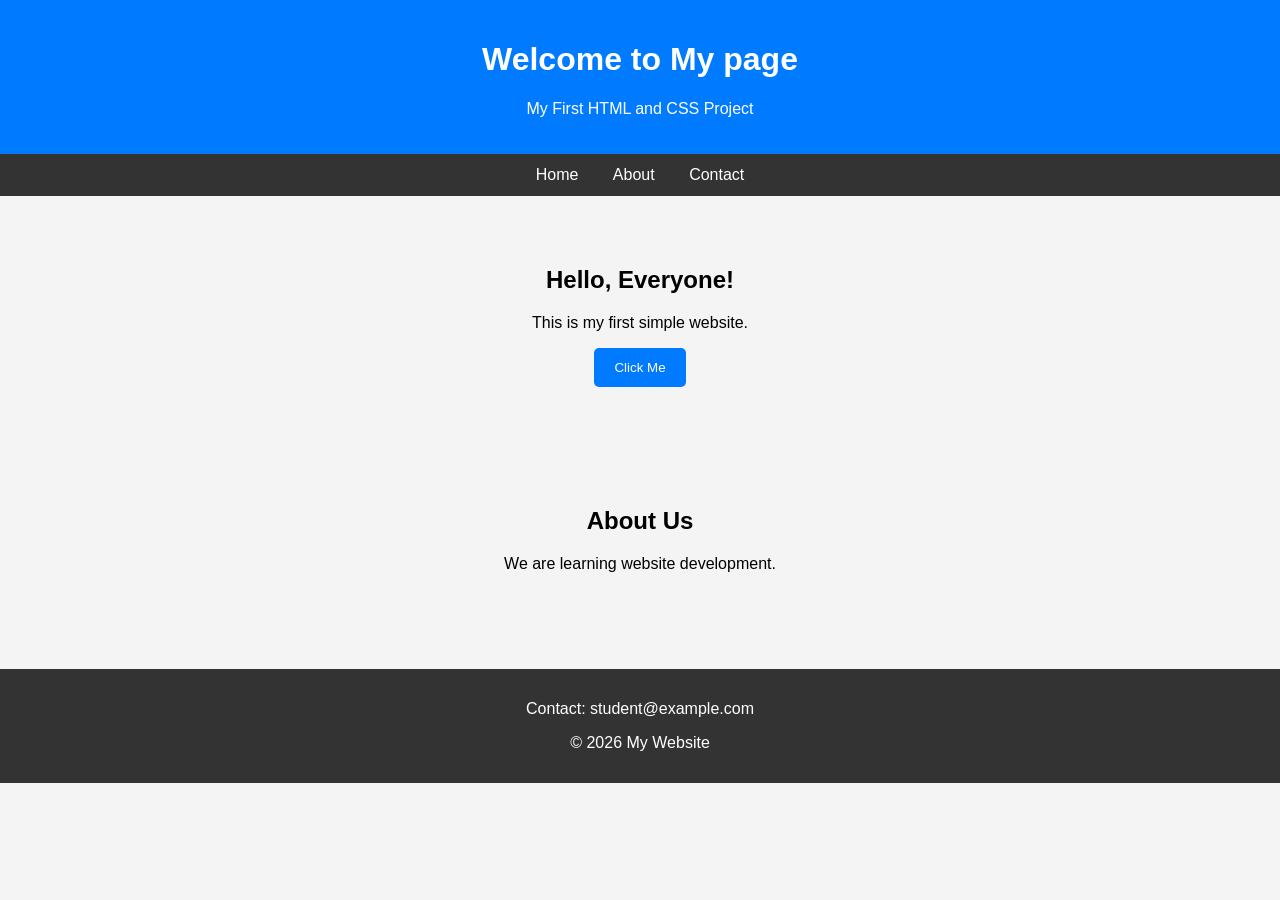
<file: index.html>
<!DOCTYPE html>
<html lang="en">
<head>
    <meta charset="UTF-8">
    <meta name="viewport" content="width=device-width, initial-scale=1.0">
    <title>My First Website</title>

    <style>
        body {
            font-family: Arial, sans-serif;
            margin: 0;
            background-color: #f4f4f4;
            text-align: center;
        }

        header {
            background-color: #007bff;
            color: white;
            padding: 20px;
        }

        nav {
            background-color: #333;
            padding: 12px;
        }

        nav a {
            color: white;
            text-decoration: none;
            margin: 15px;
        }

        .content {
            padding: 50px 20px;
        }

        button {
            background-color: #007bff;
            color: white;
            border: none;
            padding: 12px 20px;
            cursor: pointer;
            border-radius: 5px;
        }

        footer {
            background-color: #333;
            color: white;
            padding: 15px;
            margin-top: 30px;
        }
    </style>
</head>

<body>

    <header>
        <h1>Welcome to My page</h1>
        <p>My First HTML and CSS Project</p>
    </header>

    <nav>
        <a href="#home">Home</a>
        <a href="#about">About</a>
        <a href="#contact">Contact</a>
    </nav>

    <div class="content" id="home">
        <h2>Hello, Everyone!</h2>
        <p>This is my first simple website.</p>
        <button onclick="alert('Welcome to my website!')">
            Click Me
        </button>
    </div>

    <div class="content" id="about">
        <h2>About Us</h2>
        <p>We are learning website development.</p>
    </div>

    <footer id="contact">
        <p>Contact: student@example.com</p>
        <p>&copy; 2026 My Website</p>
    </footer>

</body>
</html>
</file>
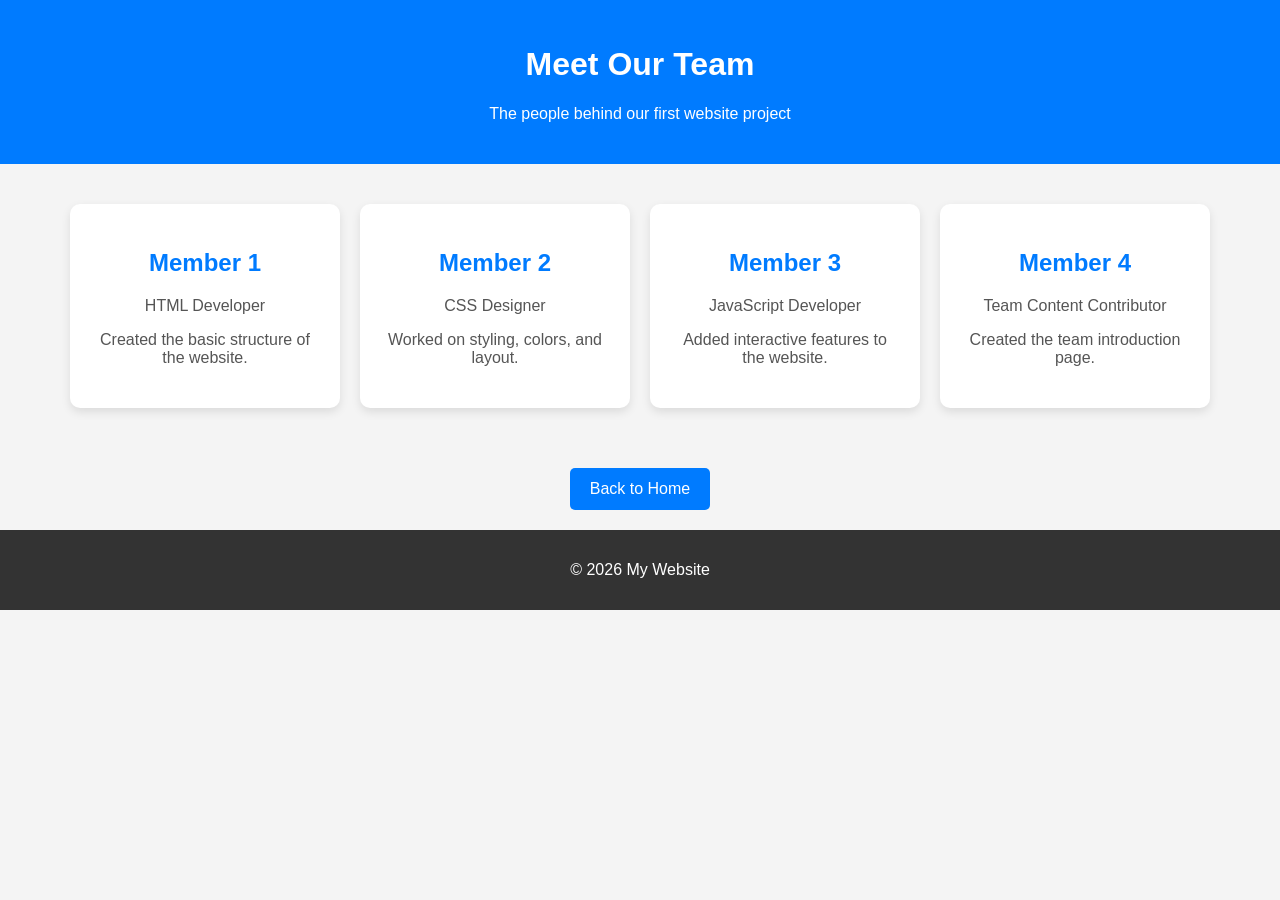
<file: Team.html>
<!DOCTYPE html>
<html lang="en">
<head>
    <meta charset="UTF-8">
    <meta name="viewport" content="width=device-width, initial-scale=1.0">
    <title>Our Team</title>

    <style>
        body {
            font-family: Arial, sans-serif;
            margin: 0;
            background-color: #f4f4f4;
            text-align: center;
            color: #333;
        }

        header {
            background-color: #007bff;
            color: white;
            padding: 25px;
        }

        .team-container {
            display: flex;
            justify-content: center;
            flex-wrap: wrap;
            gap: 20px;
            padding: 40px 20px;
        }

        .team-member {
            background-color: white;
            width: 220px;
            padding: 25px;
            border-radius: 10px;
            box-shadow: 0 4px 10px rgba(0, 0, 0, 0.1);
        }

        .team-member h2 {
            color: #007bff;
        }

        .team-member p {
            color: #555;
        }

        .back-link {
            display: inline-block;
            margin: 20px;
            padding: 12px 20px;
            background-color: #007bff;
            color: white;
            text-decoration: none;
            border-radius: 5px;
        }

        .back-link:hover {
            background-color: #0056b3;
        }

        footer {
            background-color: #333;
            color: white;
            padding: 15px;
        }
    </style>
</head>

<body>

    <header>
        <h1>Meet Our Team</h1>
        <p>The people behind our first website project</p>
    </header>

    <main class="team-container">
        <section class="team-member">
            <h2>Member 1</h2>
            <p>HTML Developer</p>
            <p>Created the basic structure of the website.</p>
        </section>

        <section class="team-member">
            <h2>Member 2</h2>
            <p>CSS Designer</p>
            <p>Worked on styling, colors, and layout.</p>
        </section>

        <section class="team-member">
            <h2>Member 3</h2>
            <p>JavaScript Developer</p>
            <p>Added interactive features to the website.</p>
        </section>

        <section class="team-member">
            <h2>Member 4</h2>
            <p>Team Content Contributor</p>
            <p>Created the team introduction page.</p>
        </section>
    </main>

    <a class="back-link" href="index.html">Back to Home</a>

    <footer>
        <p>&copy; 2026 My Website</p>
    </footer>

</body>
</html>
</file>
